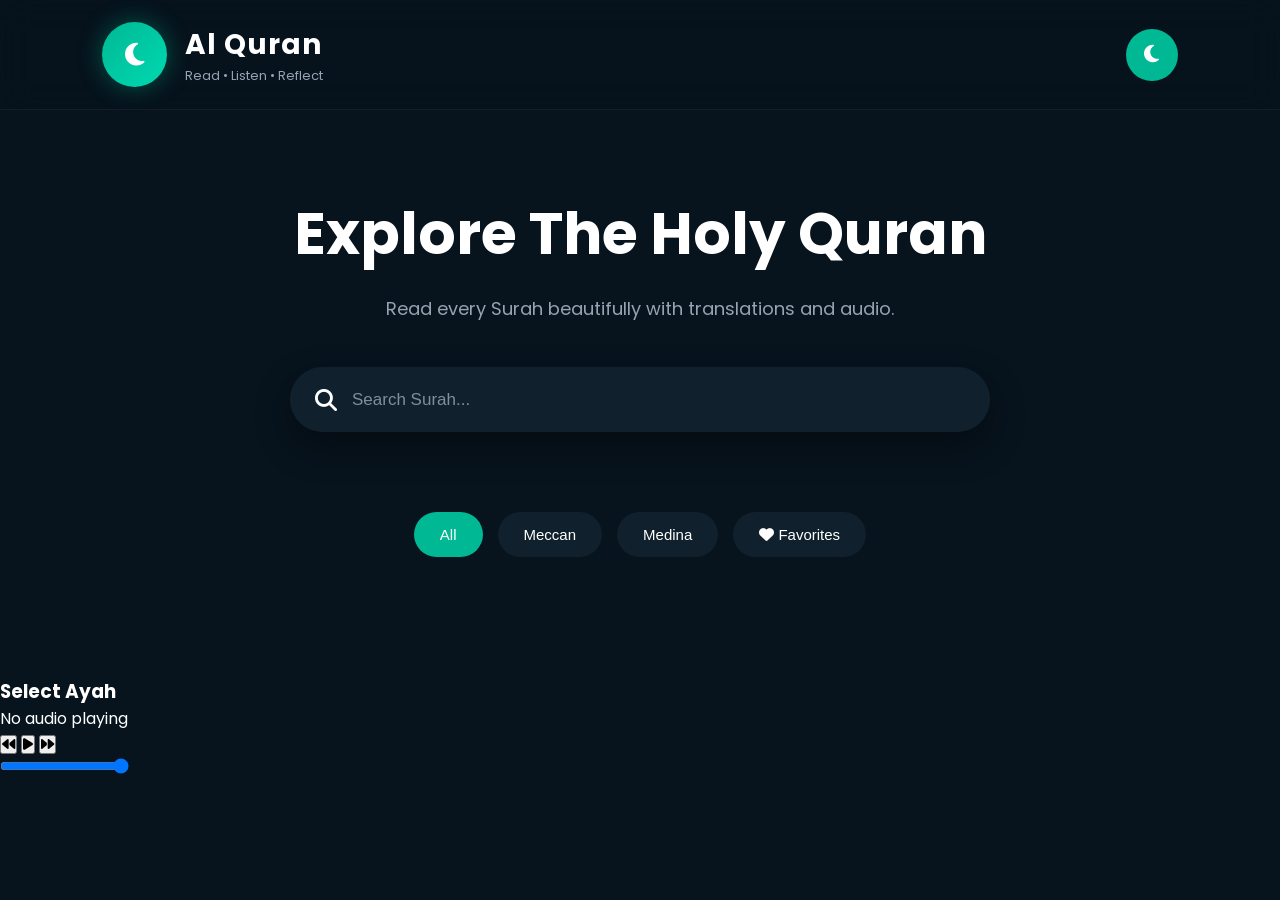
<file: index.html>
<!DOCTYPE html>
<html lang="en">
<head>
    <meta charset="UTF-8">
    <meta name="viewport" content="width=device-width, initial-scale=1.0">

    <title>Al Quran</title>

    <!-- Google Fonts -->
    <link href="https://fonts.googleapis.com/css2?family=Poppins:wght@300;400;500;600;700&family=Amiri:wght@400;700&display=swap" rel="stylesheet">

    <!-- Icons -->
    <link rel="stylesheet"
    href="https://cdnjs.cloudflare.com/ajax/libs/font-awesome/6.7.1/css/all.min.css"/>

    <link rel="stylesheet" href="style.css">
</head>
<body>

<!-- ================= HEADER ================= -->

<header>

<div class="logo">

<div class="moon">
<i class="fa-solid fa-moon"></i>
</div>

<div>

<h2>Al Quran</h2>
<p>Read • Listen • Reflect</p>

</div>

</div>

<button id="themeBtn">

<i class="fa-solid fa-moon"></i>

</button>

</header>


<!-- ================= HERO ================= -->

<section class="hero">

<h1>

Explore The Holy Quran

</h1>

<p>

Read every Surah beautifully with translations and audio.

</p>


<div class="search-box">

<i class="fa-solid fa-magnifying-glass"></i>

<input
type="text"
id="searchInput"
placeholder="Search Surah..."
>

</div>

</section>



<!-- ================= FILTER ================= -->

<section class="filters">

<button class="active">
<a href="index.html">All</a>
</button>

<button>
<a href="Mecca.html">Meccan</a></button>

<button>
<a href="Medina.html">Medina</a>
</button>

<button id="favoritesBtn">

<i class="fa-solid fa-heart"></i>

Favorites

</button>

</section>



<!-- ================= LOADING ================= -->

<div id="loader">

<div class="spinner"></div>

</div>



<!-- ================= SURAHS ================= -->

<section id="surahContainer">

</section>



<!-- ================= MODAL ================= -->

<div class="modal" id="modal">

<div class="modal-content">

<button id="closeModal">

<i class="fa-solid fa-xmark"></i>

</button>

<div id="modalBody">

</div>

</div>

</div>



<!-- ================= TOP BUTTON ================= -->

<button id="topBtn">

<i class="fa-solid fa-arrow-up"></i>

</button>

<div class="audio-player">

    <div class="audio-info">

        <h3 id="audioTitle">
            Select Ayah
        </h3>

        <p id="audioNumber">
            No audio playing
        </p>

    </div>


    <audio id="audio"></audio>


    <div class="audio-controls">

        <button id="prevAyah">
            <i class="fa-solid fa-backward"></i>
        </button>


        <button id="playBtn">
            <i class="fa-solid fa-play"></i>
        </button>


        <button id="nextAyah">
            <i class="fa-solid fa-forward"></i>
        </button>


    </div>


    <input 
    type="range" 
    id="volume"
    min="0"
    max="1"
    step="0.1"
    value="1"
    >

</div>



<script src="script.js"></script>

</body>
</html>
</file>
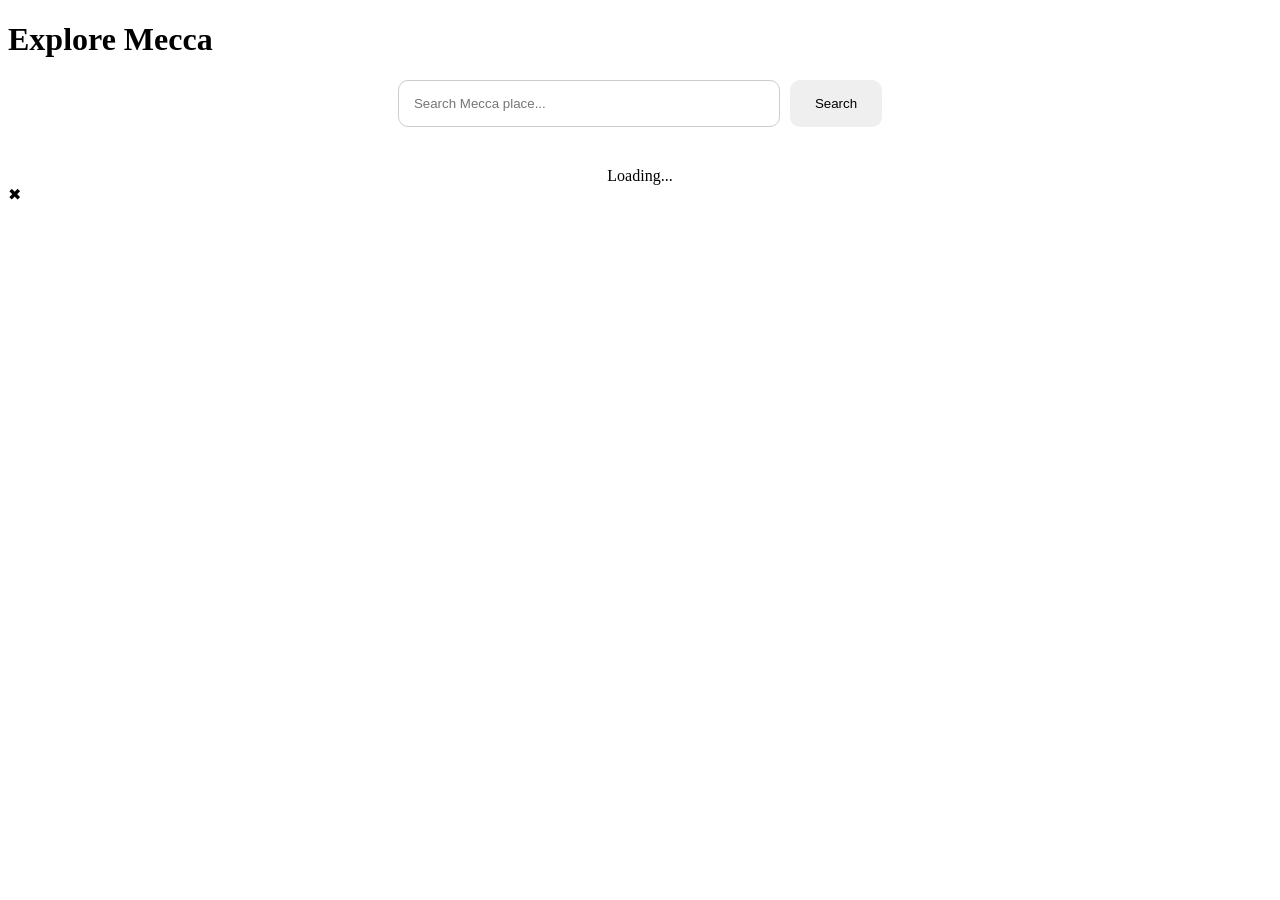
<file: Mecca.html>
<!DOCTYPE html>
<html lang="en">

<head>
<meta charset="UTF-8">
<meta name="viewport" content="width=device-width, initial-scale=1.0">

<title>Mecca Places</title>

<link rel="stylesheet" href="styleMedina.css">

</head>


<body>


<h1>Explore Mecca</h1>


<div class="search-box">

<input 
id="searchInput"
placeholder="Search Mecca place...">


<button id="searchBtn">
Search
</button>

</div>



<div class="container" id="cards"></div>





<div class="modal" id="modal">


<div class="modal-content">


<span id="close">✖</span>


<img id="bigImage">


<h2 id="title"></h2>


<p id="description"></p>





</div>


</div>



<script src="mecca.js"></script>


</body>
</html>
</file>
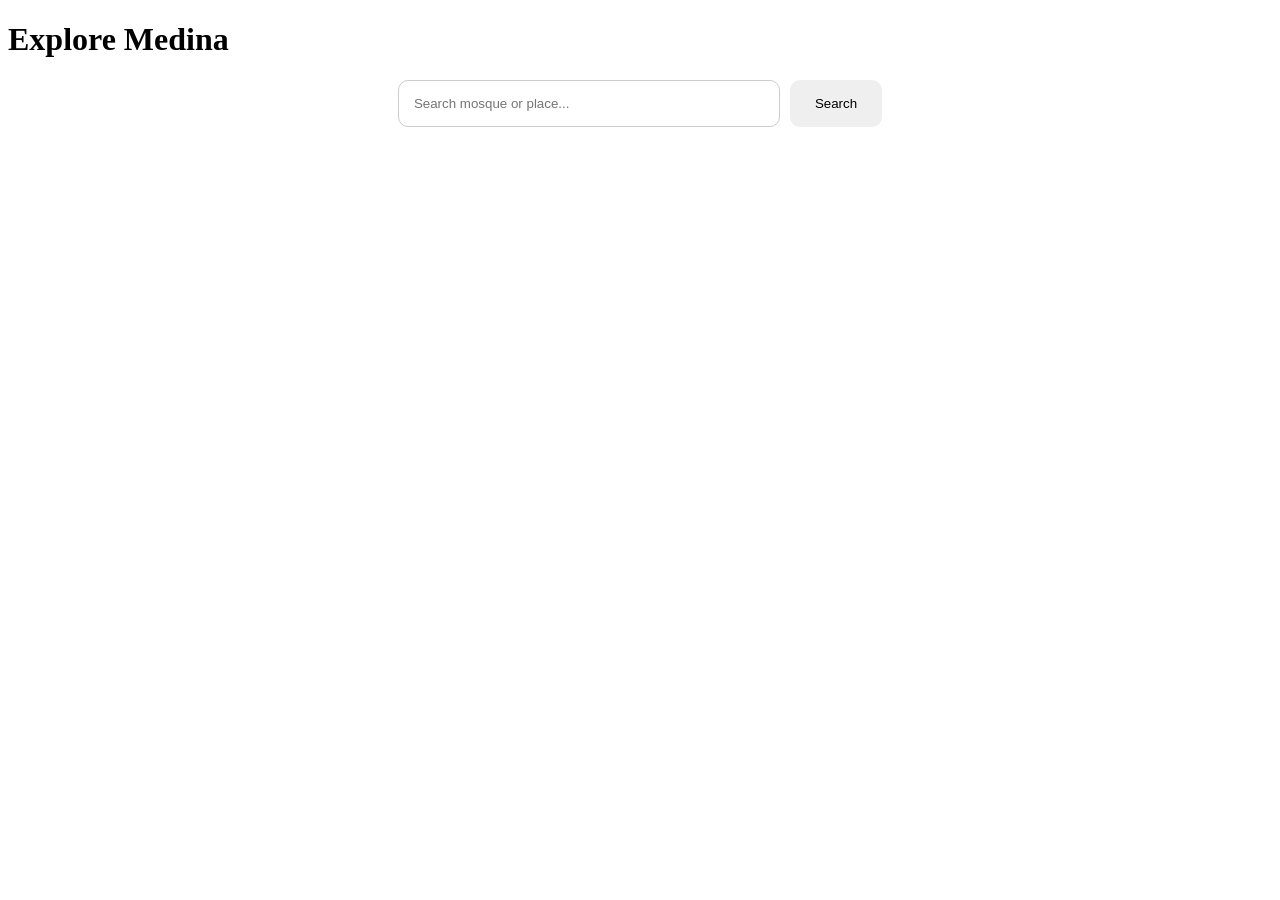
<file: Medina.html>
<!DOCTYPE html>
<html lang="en">
<head>
<meta charset="UTF-8">
<meta name="viewport" content="width=device-width, initial-scale=1.0">
<title>Holy Cities</title>

<link rel="stylesheet" href="styleMedina.css">

</head>

<body>


<h1>Explore Medina</h1>


<div class="search-box">

<input 
id="searchInput"
type="text"
placeholder="Search mosque or place...">


<button id="searchBtn">
Search
</button>

</div>



<div class="container" id="cards"></div>


<script src="jsMedina.js"></script>

</body>
</html>
</file>
<file: style.css>
*{
    margin:0;
    padding:0;
    box-sizing:border-box;
}

:root{

--primary:#00b894;

--secondary:#ffd166;

--card:#10212d;

--dark:#07131d;

--light:#ffffff;

--gray:#96a3b2;

--shadow:0 15px 35px rgba(0,0,0,.35);

}
body.light{

    --primary:#00b894;

    --secondary:#ffd166;

    --card:#ffffff;

    --dark:#ffffff;

    --light:#07131d;

    --gray:#555;

    --shadow:0 15px 35px rgba(0,0,0,.15);

}


html{
    scroll-behavior:smooth;
}

body{

    font-family:"Poppins",sans-serif;

    background:var(--dark);

color: var(--light);
    overflow-x:hidden;
}





header{

display:flex;

justify-content:space-between;

align-items:center;

padding:22px 8%;

position:sticky;

top:0;

z-index:1000;

backdrop-filter:blur(18px);

background:color-mix(in srgb, var(--dark) 85%, transparent);

border-bottom:1px solid rgba(255,255,255,.05);

}


.logo{

display:flex;

align-items:center;

gap:18px;

}


.logo h2{

font-size:28px;

letter-spacing:1px;

}


.logo p{

color:var(--gray);

font-size:13px;

}


.moon{

width:65px;

height:65px;

border-radius:50%;

display:flex;

justify-content:center;

align-items:center;

font-size:26px;

background:linear-gradient(135deg,#00b894,#00d9b1);

color:var(--light);

box-shadow:0 0 25px rgba(0,184,148,.4);
}

#themeBtn{

width:52px;

height:52px;

border-radius:50%;

border:none;

cursor:pointer;

background:var(--primary);

color:var(--light);

font-size:20px;

transition:.4s;

}


#themeBtn:hover{

transform:rotate(180deg) scale(1.1);

}
/* pjesa e Search Bar */

.hero{
    text-align: center;
    padding: 80px 8%;
}
.hero h1{

    font-size: 58px;
    margin-bottom: 18px;
    font-weight: 700;
}
.hero p{
    font-size: 18px;
    color: var(--gray);
    margin-bottom: 45px;
}
.search-box{
    max-width: 700px;
    margin: auto;
    height: 65px;
    background: var(--card);
    display: flex;
    align-items: center;
    padding: 0 25px;
    border-radius: 40px;
    box-shadow: var(--shadow);
    transition: .3s;
}
.search-box:focus-within{
    box-shadow: 0 0 25 rgba(0,184,148,.5);
}
.search-box i{
    font-size: 22px;
    column-gap: var(--primary);
}

.search-box input{
    flex: 1;
    margin-left: 15px;
    border: none;
    outline: none;
    background: transparent;
    color: var(--light);
    font-size: 17px;
}
.search-box input::placeholder{
    color: #7f8d9c;
}


.filters{

display:flex;

justify-content:center;

flex-wrap:wrap;

gap:15px;

margin-bottom:50px;
color:var(--light)

}
.filters button{

padding:14px 26px;

border:none;

cursor:pointer;

border-radius:35px;

background:var(--card);

color:var(--light);

font-size:15px;

transition:.35s;


}
.filters button a{
    text-decoration: none;
    color: var(--light);
}

.filters button:hover{

transform:translateY(-5px);

background:var(--primary);

}


.filters .active{

background:var(--primary);

}
/* e marr nga chatGPt */
#loader{

display:flex;

justify-content:center;

margin:40px;

}


.spinner{

width:60px;

height:60px;

border:6px solid rgba(255,255,255,.1);

border-top:6px solid var(--primary);

border-radius:50%;

animation:spin 1s linear infinite;

}


@keyframes spin{

100%{

transform:rotate(360deg);

}

}

#surahContainer{

width:90%;

margin:60px auto;

display:grid;

grid-template-columns:repeat(auto-fit,minmax(320px,1fr));

gap:28px;

}
.card{

background:var(--card);
color: var(--light);

padding:28px;

border-radius:22px;

cursor:pointer;

transition:.35s;

box-shadow:var(--shadow);

position:relative;

overflow:hidden;

}
.card::before{

content:"";

position:absolute;

width:200px;

height:200px;

background:rgba(255,209,102,.08);

border-radius:50%;

top:-80px;

right:-80px;

}

.card:hover{

transform:translateY(-10px);

}


.number{

width:55px;

height:55px;

border-radius:50%;

display:flex;

align-items:center;

justify-content:center;

background:var(--primary);

font-weight:700;

margin-bottom:18px;

}

.card h2{

font-size:24px;

margin-bottom:10px;

}


.card h3{

font-family:"Amiri",serif;

font-size:34px;

margin-bottom:18px;

}


.info{

display:flex;

justify-content:space-between;

color:var(--gray);

margin-top:20px;

}


.favorite{

position:absolute;

top:25px;

right:25px;

font-size:22px;

color:#aaa;

transition:.3s;

}


.favorite:hover{

color:red;

transform:scale(1.2);

}

.modal{

position:fixed;

inset:0;

display:none;

justify-content:center;

align-items:center;

background:rgba(0,0,0,.75);

backdrop-filter:blur(8px);

z-index:5000;

}


.modal-content{

width:90%;

max-width:900px;

height:85vh;

overflow:auto;

padding:35px;

background:var(--card);
color: var(--light);

border-radius:20px;

position:relative;

}


#closeModal{

position:absolute;

right:25px;

top:20px;

border:none;

background:red;

width:45px;

height:45px;

border-radius:50%;

color:var(--light);

font-size:20px;

cursor:pointer;

}
/* Audio */


#topBtn{

position:fixed;

right:30px;

bottom:30px;

width:55px;

height:55px;

border:none;

border-radius:50%;

background:var(--primary);

color:var(--light);

font-size:22px;

cursor:pointer;

display:none;

box-shadow:var(--shadow);

transition:.3s;

}


#topBtn:hover{

transform:translateY(-8px);

}



/* ===========================
      RESPONSIVE
=========================== */
/* 
@media(max-width:900px){

.hero h1{

font-size:42px;

}

header{

padding:20px;

}

.logo h2{

font-size:22px;

}

.search-box{

height:58px;

}

}

@media(max-width:600px){

.hero{

padding:50px 20px;

}

.hero h1{

font-size:34px;

}

.search-box{

padding:0 15px;

}

.filters{

padding:0 10px;

}

.card{

padding:22px;

}

.card h3{

font-size:28px;

}

}
.light{

background:#f2f5f8;

color:#111;

}

.light header{

background:white;

}

.light .card{

background:white;

color:#111;

}

.light .search-box{

background:white;

}

.light .modal-content{

background:white;

color:#111;

}

.light .filters button{

background:white;

color:#111;

}
.favorite{

color:#777;

cursor:pointer;

}


.active-heart{

color:#ff4757;

}


.favorite.active-heart{

animation:heart .3s;

}



@keyframes heart{


50%{

transform:scale(1.4);

}


}

.audio-player{

position:fixed;

bottom:20px;

left:50%;

transform:translateX(-50%);

width:90%;

max-width:700px;

background:#10212d;

padding:20px;

border-radius:25px;

box-shadow:0 15px 40px rgba(0,0,0,.5);

z-index:3000;

display:flex;

align-items:center;

justify-content:space-between;

gap:20px;

}



.audio-info h3{

font-size:16px;

}



.audio-info p{

color:#96a3b2;

font-size:13px;

}



.audio-controls{

display:flex;

gap:15px;

}



.audio-controls button{

width:45px;

height:45px;

border-radius:50%;

border:none;

background:#00b894;

color:white;

cursor:pointer;

font-size:18px;

transition:.3s;

}



.audio-controls button:hover{

transform:scale(1.1);

}



#volume{

width:100px;

}



@media(max-width:600px){

.audio-player{

flex-direction:column;

}

} */
</file>
<file: styleMedina.css>
.search-box{

display:flex;
justify-content:center;
gap:10px;
margin-bottom:40px;

}


.search-box input{

width:350px;
padding:15px;
border-radius:10px;
border:1px solid #ccc;

}


.search-box button{

padding:15px 25px;
border:none;
border-radius:10px;
cursor:pointer;

}



.container{

display:flex;
flex-wrap:wrap;
gap:25px;
justify-content:center;

}


.card{

width:300px;
background:white;
border-radius:20px;
overflow:hidden;
box-shadow:0 5px 20px #0002;

}


.card img{

width:100%;
height:220px;
object-fit:cover;

}


.card h2,
.card p{

padding:10px 15px;

}
</file>
